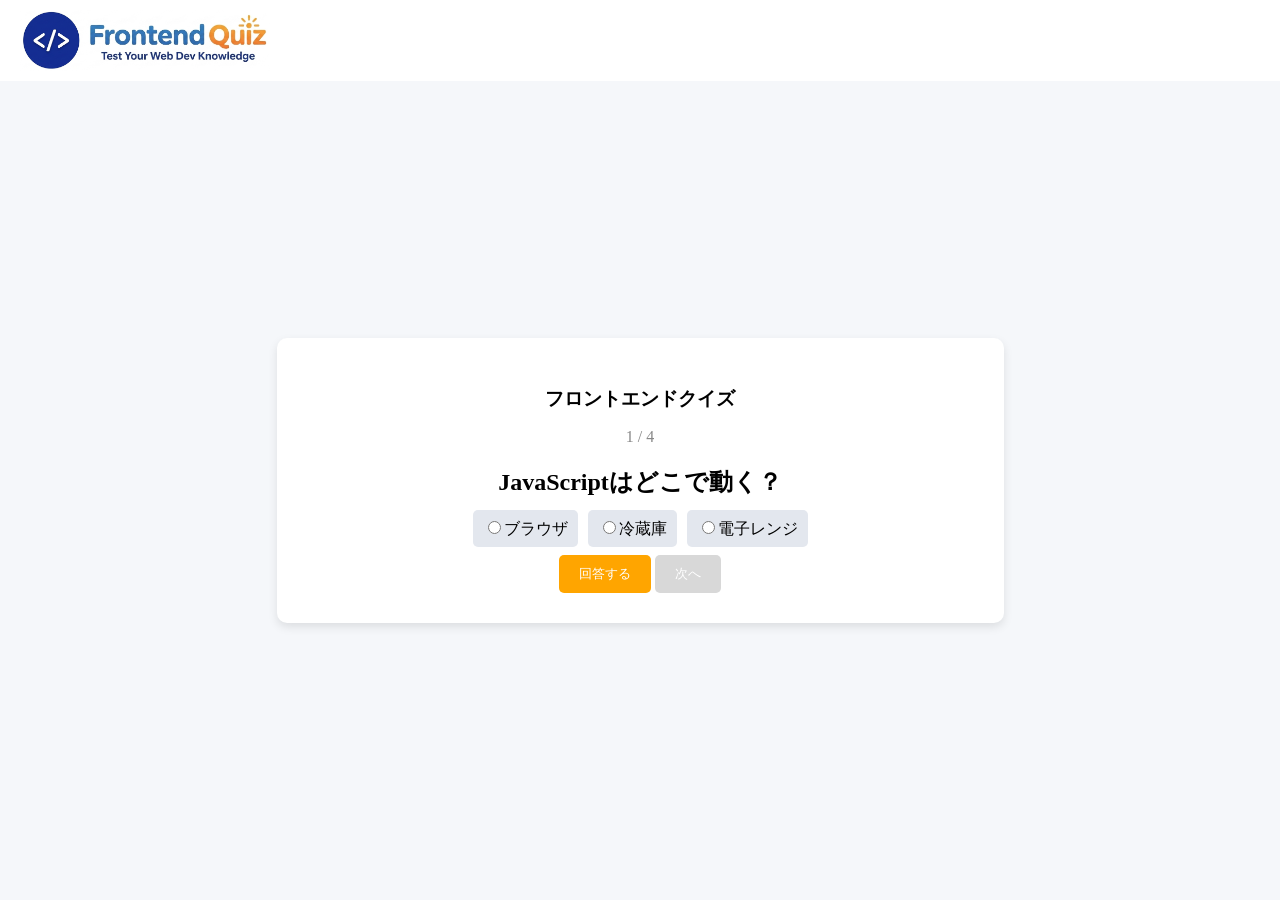
<file: index.html>
<!DOCTYPE html>
<html lang="ja">
<head>
	<meta charset="UTF-8">
	<meta name="viewport" content="width=device-width, initial-scale=1.0">
	<title>フロントエンドクイズ</title>
	<link rel="stylesheet" href="assets/css/style.css">
</head>
<body>
	<header>
		<div class="logo"><img src="assets/images/logo.png" alt=""></div>
	</header>
	<main>
		<article>
			<section id="quiz" class="container">
				<form action="" name="form1">
				<h1>フロントエンドクイズ</h1>
				<p id="progress">1 / 5</p>
				<h2 id="question">ここに問題文が表示されます</h2>
				<div id="choices">
					<!--
					<label class="choice"><input type="radio" name="op" id="">選択肢1</label>
					<label class="choice"><input type="radio" name="op" id="">選択肢2</label>
					<label class="choice"><input type="radio" name="op" id="">選択肢3</label>
					-->
				</div>
				<p id="result"></p>
				<button id="checkBtn" type="button">回答する</button>
				<button type="button" id="nextBtn">次へ</button>
				</form>
			</section>
		</article>
	</main>
	<script src="assets/js/script.js"></script>
	<!-- <script src="assets/js/quiz.js"></script> -->
</body>
</html>
</file>
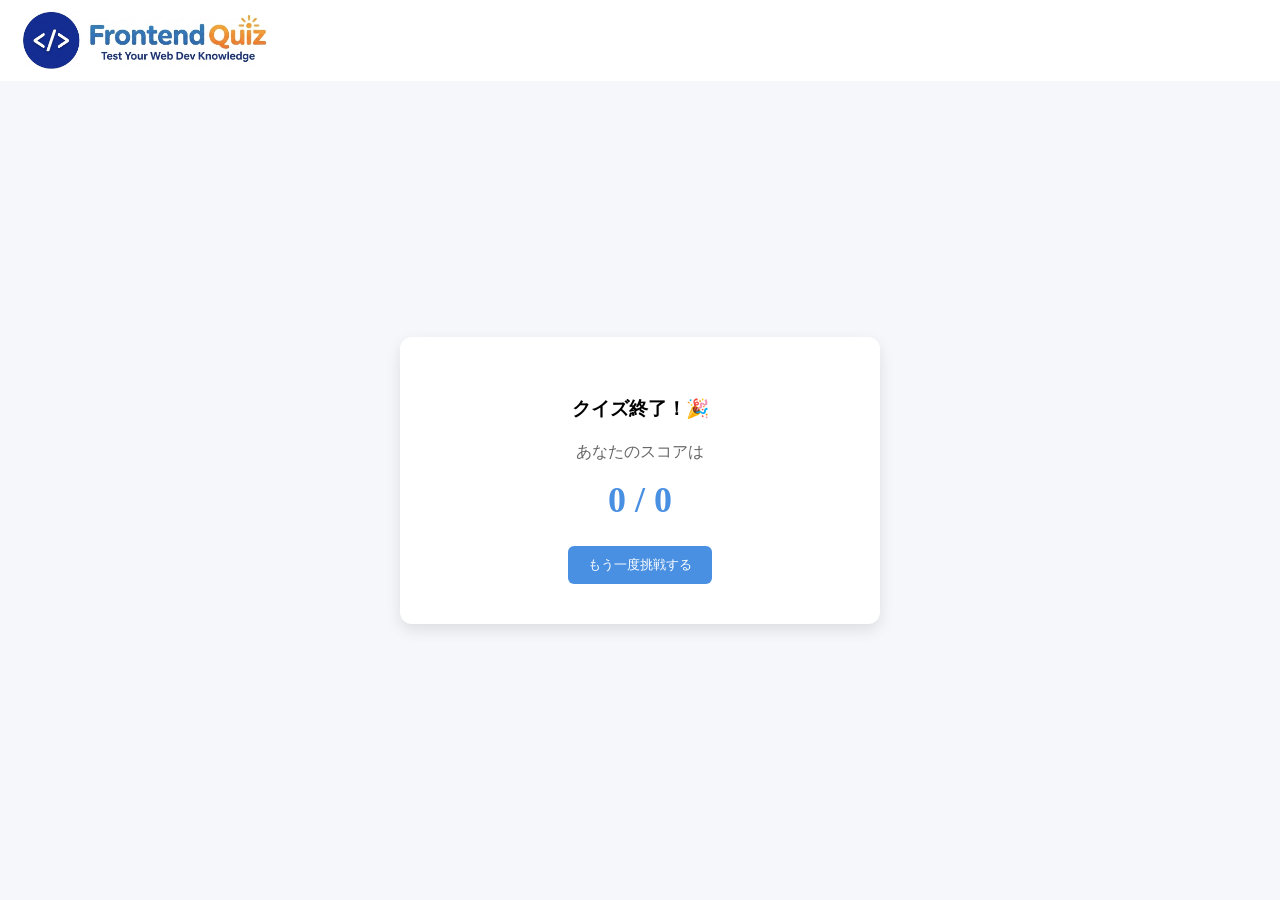
<file: goal.html>
<!DOCTYPE html>
<html lang="ja">
<head>
	<meta charset="UTF-8">
	<meta name="viewport" content="width=device-width, initial-scale=1.0">
	<title>フロントエンドクイズ</title>
	<link rel="stylesheet" href="assets/css/style.css">
</head>
<body>
	<header>
		<div class="logo"><img src="assets/images/logo.png" alt=""></div>
	</header>
	<main>
		<article>
			<section id="quiz" class="result-container">
				<h1>クイズ終了！🎉</h1>
				<p class="score-text">あなたのスコアは</p>
				<p id="score" class="score"></p>
				<p class="message" id="message"></p>
				<button type="button" id="restartBtn">もう一度挑戦する</button>
			</section>
		</article>
	</main>
	<script src="assets/js/goal.js"></script>
</body>
</html>
</file>
<file: assets/css/style.css>
body {
  background-color: #f5f7fa;
  margin: 0;
  box-sizing: border-box;
}
img {
	width: 100%;
	max-width: 100%;
	height: auto;
	vertical-align: bottom;
}
header {
	display: flex;
	justify-content: space-between;
	padding: 10px 20px;
	background-color: #fff;
}
header .logo {
	max-width: 250px;
}
article {
  display: flex;
  justify-content: center;
  align-items: center;
  flex-direction: column;
  height: calc(100vh - 100px);
}
.container {
  background: #ffffff;
  padding: 30px;
  border-radius: 10px;
  min-width: 667px;
  text-align: center;
  box-shadow: 0 4px 10px rgba(0,0,0,0.1);
}
@media screen and (max-width: 767px) {
	.container {
		min-width: initial;
		width: calc(100% - 100px);
	}
}

h1 {
  margin-bottom: 10px;
}

#progress {
  color: #888;
  margin-bottom: 20px;
}

#question {
  margin-bottom: 20px;
}

#choices {
  list-style: none;
  padding: 0;
}

.choice {
  background: #e3e7ee;
  margin: 10px 5px;
  padding: 10px;
  border-radius: 5px;
  cursor: pointer;
  transition: 0.2s;
}

.choice:hover {
  background: #d0d7e2;
}

#result {
  font-weight: bold;
  margin: 15px 0;
}

#nextBtn {
  padding: 10px 20px;
  border: none;
  background: #4a90e2;
  color: white;
  border-radius: 5px;
}
#nextBtn:not(:disabled) {
  cursor: pointer;
}
#nextBtn:disabled,
#checkBtn:disabled {
	background-color: #d8d8d8;
}
#nextBtn:not(:disabled):hover {
  background: #357abd;
}

#checkBtn {
  padding: 10px 20px;
  border: none;
  background: orange;
  color: white;
  border-radius: 5px;
}
#checkBtn:not(:disabled) {
  cursor: pointer;
}

#checkBtn:not(:disabled):hover {
  background: rgb(227, 148, 0);
}

.result-container {
  background: #ffffff;
  padding: 40px;
  border-radius: 12px;
  width: 400px;
  text-align: center;
  box-shadow: 0 6px 15px rgba(0,0,0,0.1);
}

.result-container h1 {
  margin-bottom: 20px;
}

.score-text {
  font-size: 16px;
  color: #666;
}

.score {
  font-size: 36px;
  font-weight: bold;
  margin: 15px 0;
  color: #4a90e2;
}

.message {
  margin-bottom: 25px;
}

#restartBtn {
  padding: 10px 20px;
  border: none;
  background: #4a90e2;
  color: white;
  border-radius: 6px;
  cursor: pointer;
}

#restartBtn:hover {
  background: #357abd;
}

.correct {
  color: blue;
}
.mistake {
  color: red;
}
</file>
